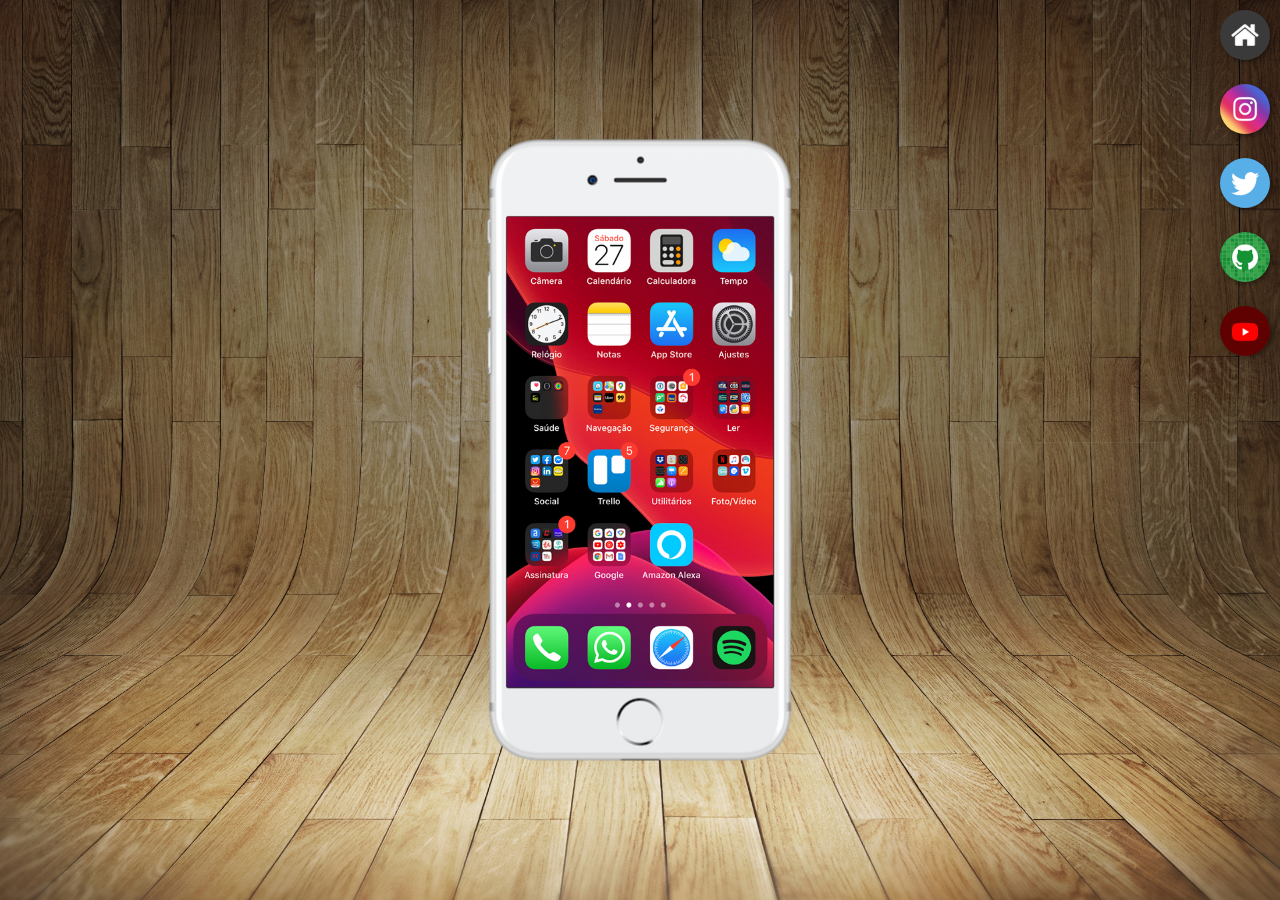
<file: index.html>
<!DOCTYPE html>
<html lang="pt-br">
<head>
    <meta charset="UTF-8">
    <meta name="viewport" content="width=device-width, initial-scale=1.0">
    <title>Social</title>
    <link rel="shortcut icon" href="favicon.ico" type="image/x-icon">
    <link rel="stylesheet" href="estilo/style.css">
</head>
<body>
    <main>
        <section class="tel">
            <iframe src="home.html" name="tela" id="tela" frameborder="0">

            </iframe>
        </section>
        <section class="sociais">
            <a href="home.html" target="tela"><img src="imagens/logo-home.jpg" alt="Home"></a><br>
            <a href="#" target="tela"><img src="imagens/logo-instagram.jpg" alt="logo-instagram"></a><br>
            <a href="#" target="tela"><img src="imagens/logo-twitter.jpg" alt="logo-twitter"></a><br>
            <a href="#" target="tela"><img src="imagens/logo-github.jpg" alt="logo-github"></a><br>
            <a href="youtube.html" target="tela"><img src="imagens/logo-youtube.jpg" alt="logo-youtube"></a><br>
        </section>
    </main>
</body>
</html>
</file>
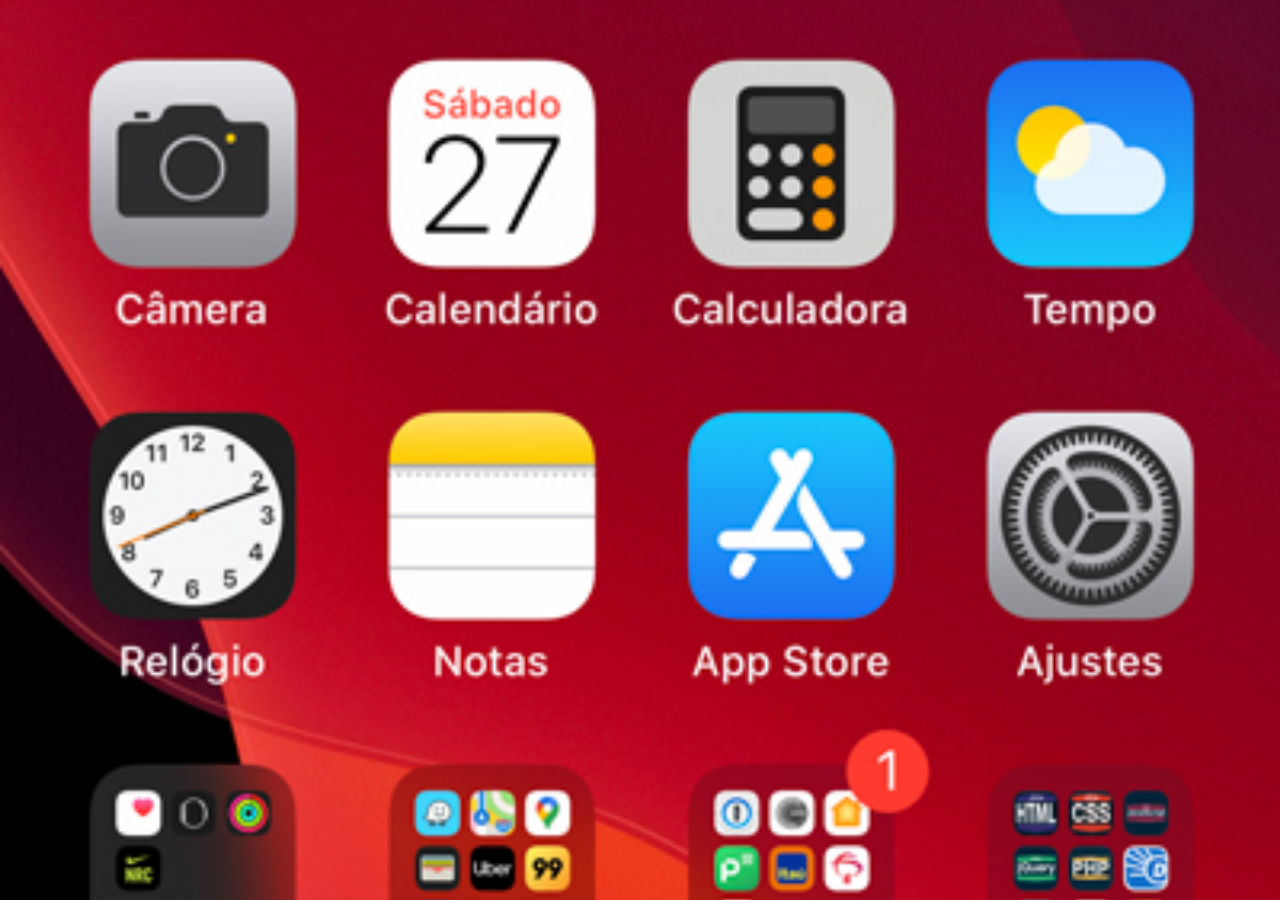
<file: home.html>
<!DOCTYPE html>
<html lang="pt-br">
<head>
    <meta charset="UTF-8">
    <meta name="viewport" content="width=device-width, initial-scale=1.0">
    <title>Home</title>
    <style>
       *{
        margin: 0px;
        padding: 0px;
       } 

       body{
        width: 100vw;
        height: 10vh;
        background: black url(imagens/tela-home.jpg)no-repeat top center;
        background-size: cover;
        
       }
    </style>
</head>
<body>
    
</body>
</html>
</file>
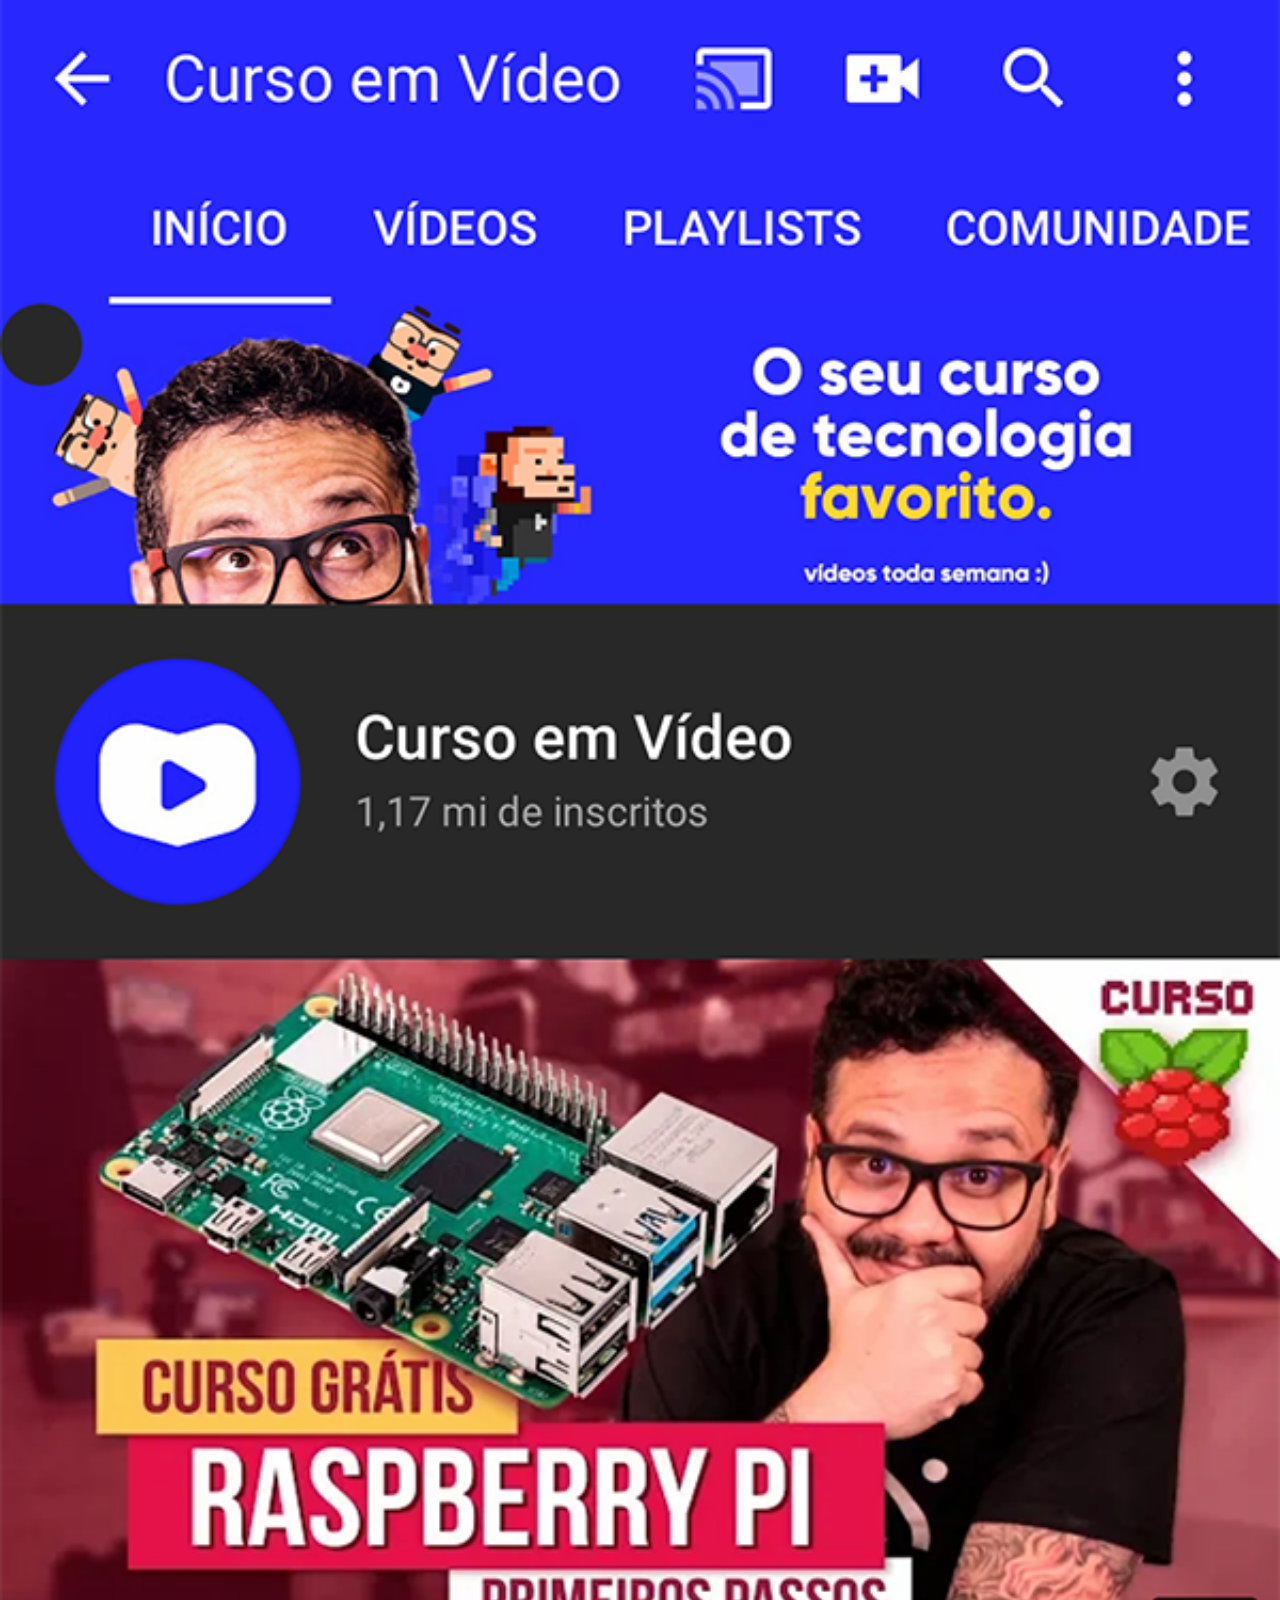
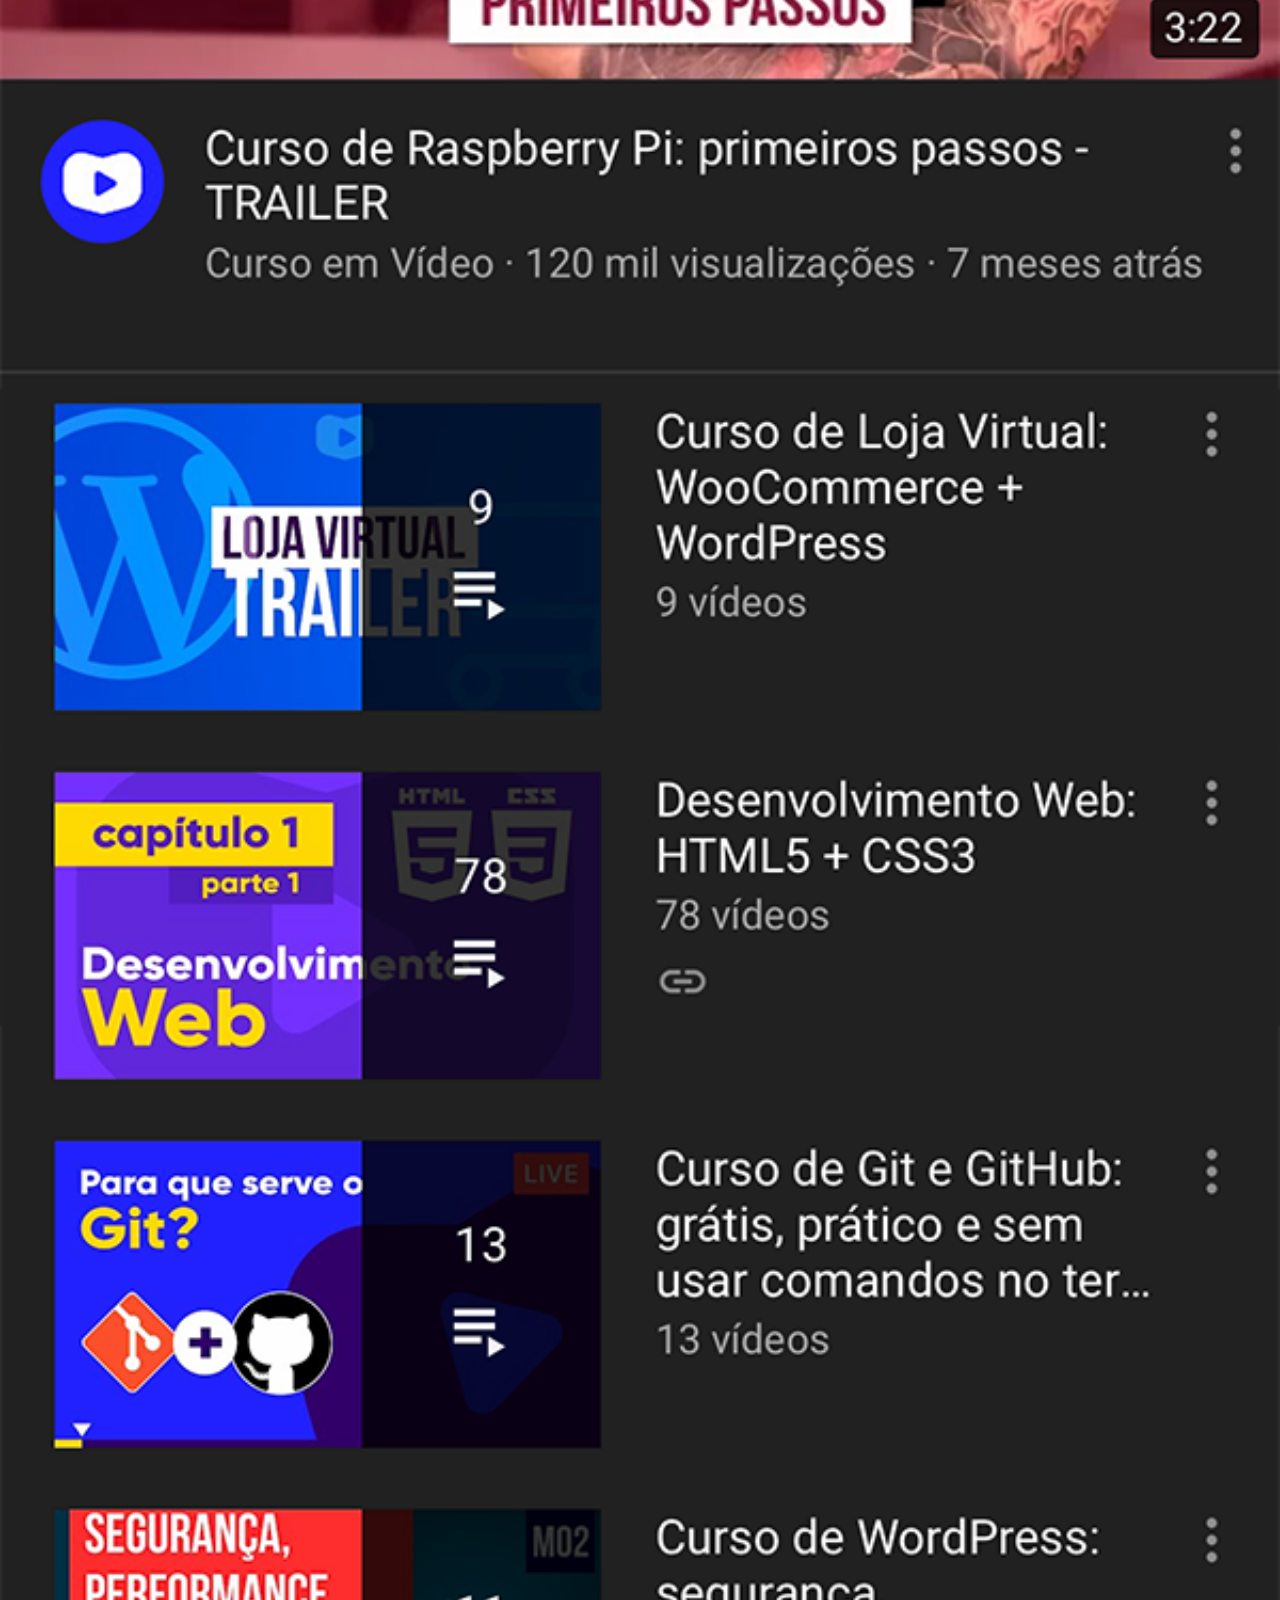
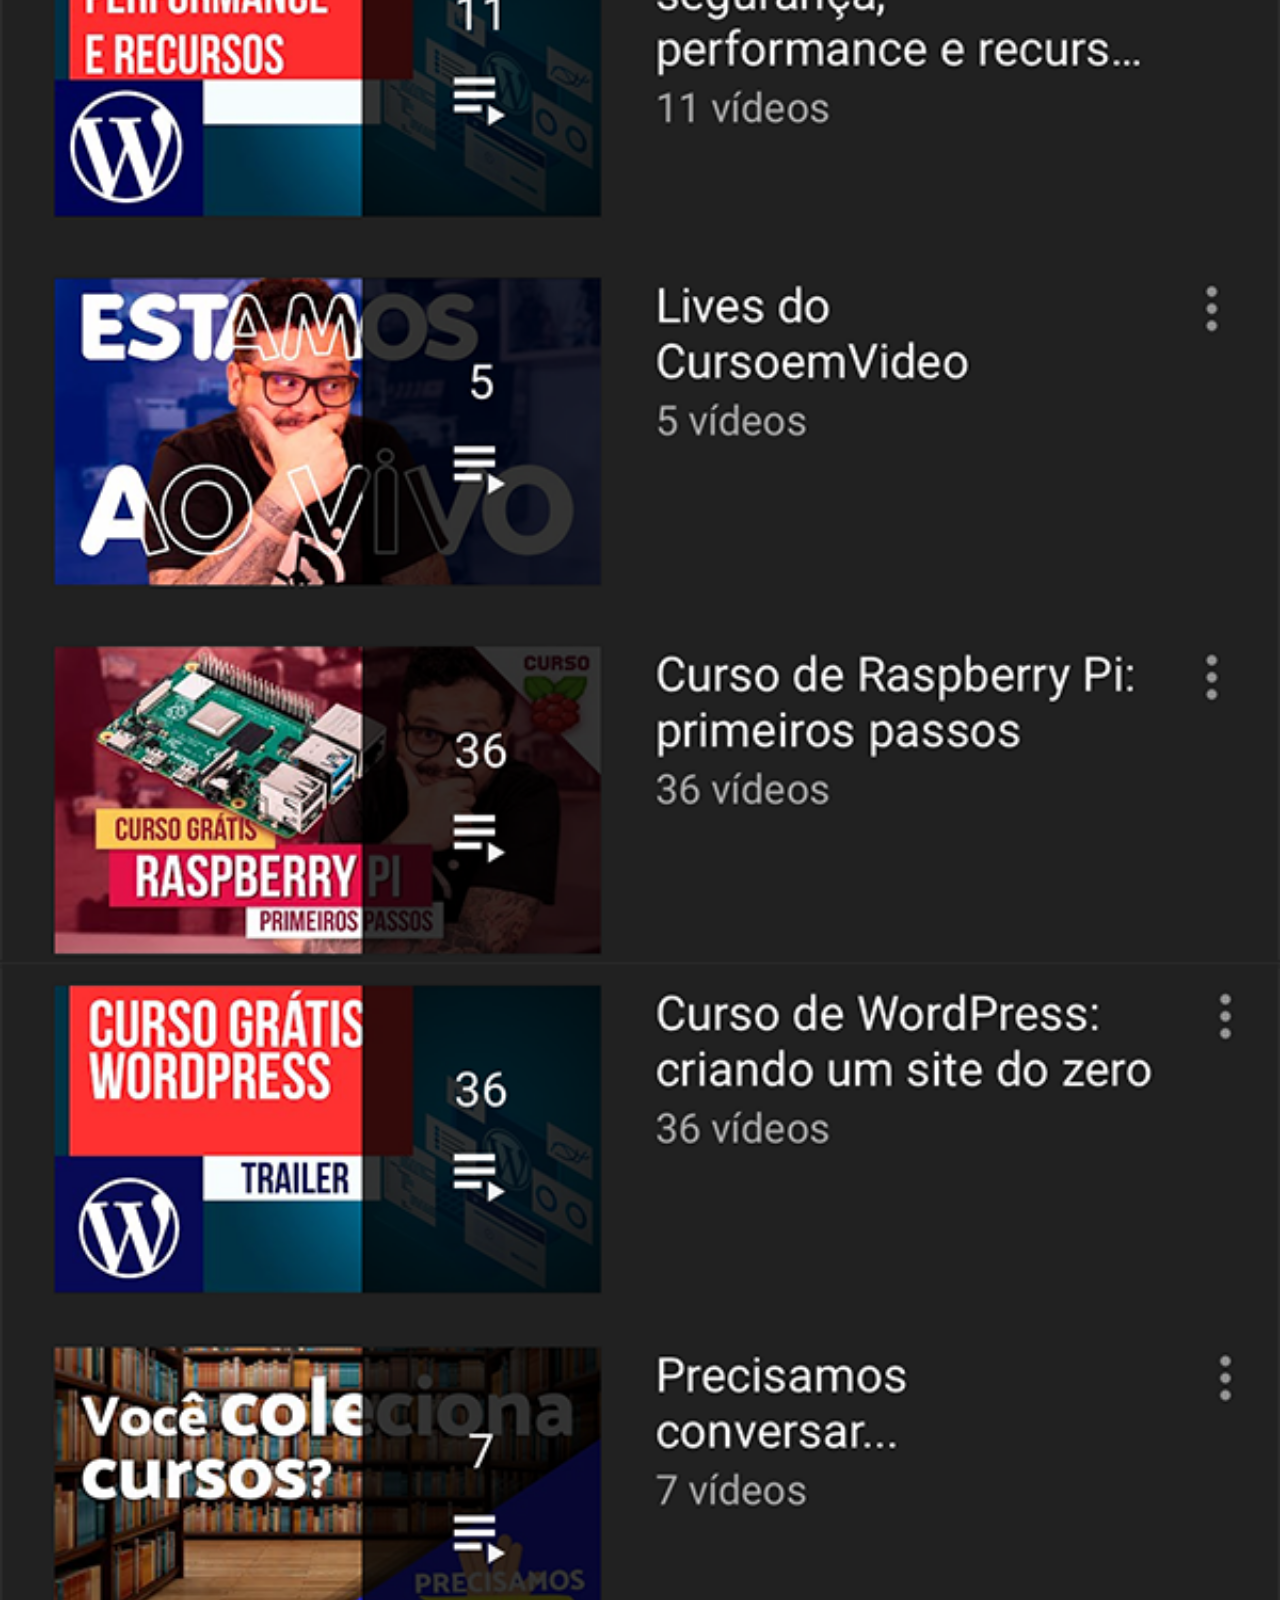
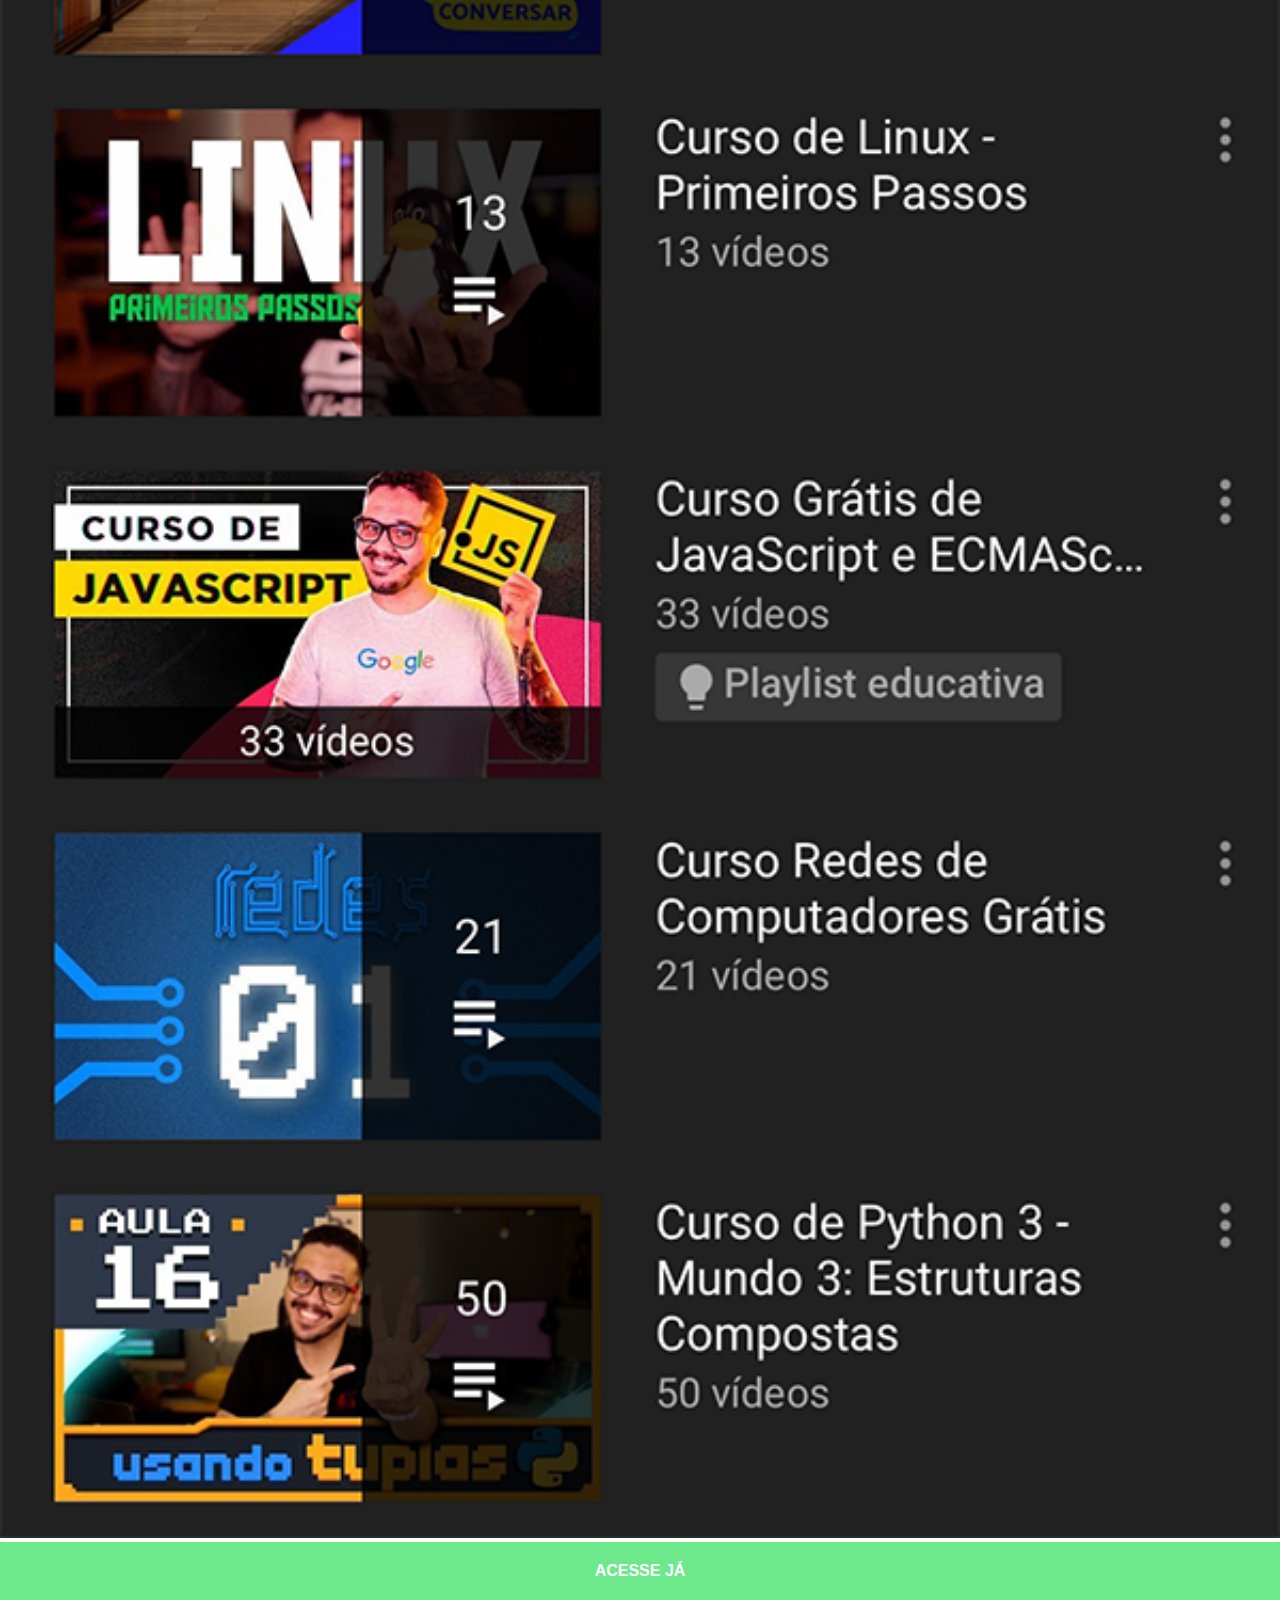
<file: youtube.html>
<!DOCTYPE html>
<html lang="pt-br">
<head>
    <meta charset="UTF-8">
    <meta name="viewport" content="width=device-width, initial-scale=1.0">
    <title>YouTube</title>
    <link rel="stylesheet" href="estilo/social.css">
</head>
<body>
    <img src="imagens/tela-youtube.png" alt="YouTube"><br>
    <a href="https://www.youtube.com/@CursoemVideo" target="_blank">ACESSE JÁ</a>
</body>
</html>
</file>
<file: estilo/style.css>
@charset 'UTF-8';

*{
    margin: 0px;
    padding: 0px;
    font-family: Arial, Helvetica, sans-serif;
}

html, body{
    height:100vh ;
    width: 100vw;
    background-color: black;
}

body{
    background: url(../imagens/fundo-madeira.jpg) no-repeat top center;
    background-size: cover;
    background-attachment: fixed;
}


main{
    height: 100vh;
    position: relative;
    
}

section.tel{
    position: absolute;
    top: 50%;
    left: 50%;
    transform: translate(-50%, -50%);

    height: 627px;
    width: 311px;
    background:  url(../imagens/frame-iphone.png) no-repeat;
}

iframe#tela{
    position: relative;
    top: 80px;
    left: 22px;
    width: 267px;
    height: 471px;
}

section.sociais{
    text-align: right;
}

section.sociais img{
    width: 50px;
    margin: 10px;
    border-radius: 50%;
    box-shadow: 2px 2px 5px rgba(0, 0, 0, 0.411);
    box-sizing: border-box;
}

section.sociais img:hover {
    border:2px solid rgba(255, 255, 255, 0.616);
    transform: translate(-3px, -3px);
    box-shadow: 5px 5px 10px rgba(0, 0, 0, 0.582);
    transition: transform 0.5s;
}
</file>
<file: estilo/social.css>
@charset 'UTF-8';

*{
    margin: 0px;
    padding: 0px;
    font-family: Arial, Helvetica, sans-serif;

::-webkit-scrollbar{
    width: 0px;
    height: 0px;
}
}
img{
    width: 100vw;

}
a{
    display: block;
    background-color: rgb(109, 233, 140);
    padding: 20px;
    text-align: center;
    color: white;
    font-weight: bolder;
    text-decoration: none;
}
</file>
